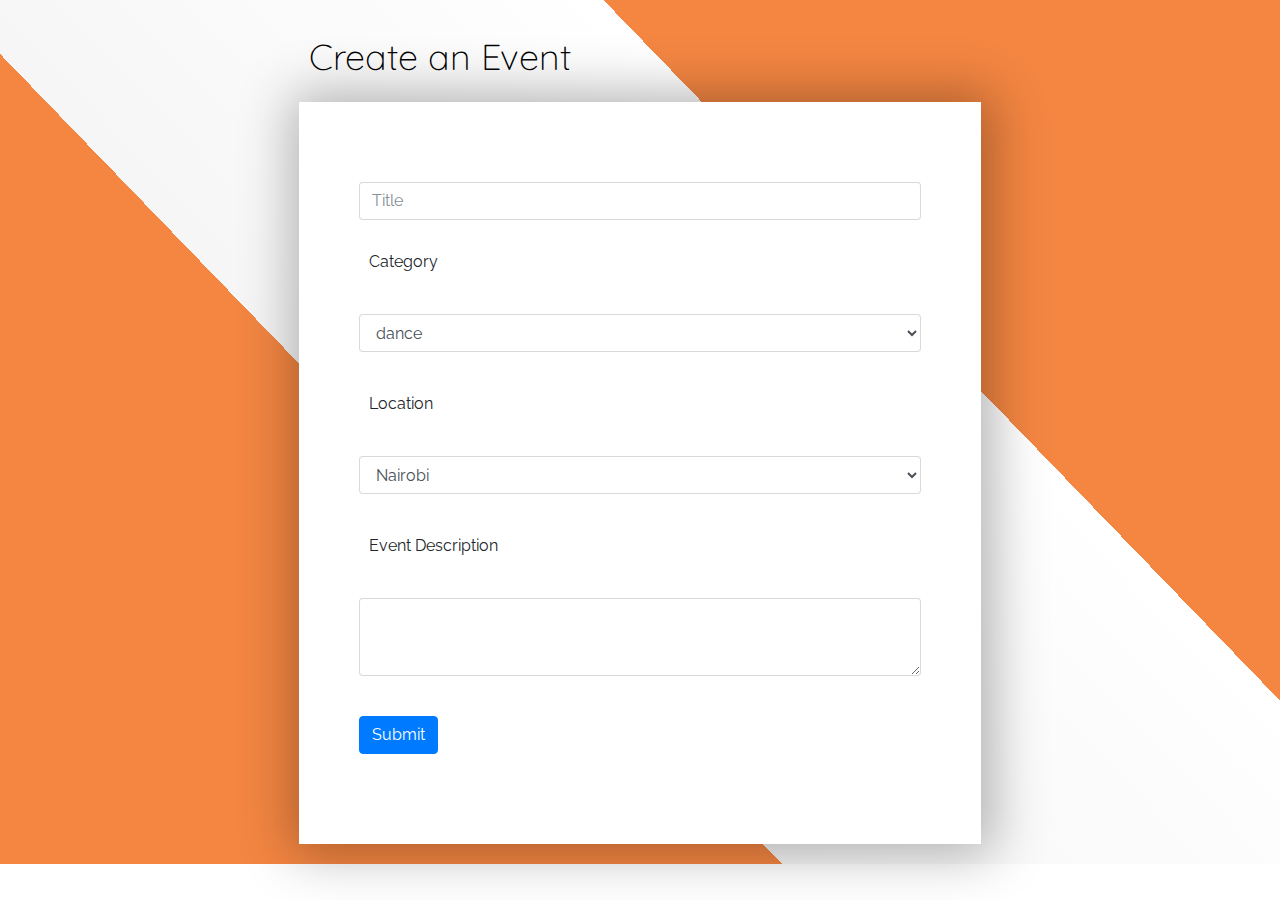
<file: create-events.html>
<!DOCTYPE html>
<html lang="en">
<head>
    <meta charset="utf-8">
    <meta name="viewport" content="width=device-width, initial-scale=1, shrink-to-fit=no">
    <meta name="description" content="">
    <meta name="author" content="">
    <link rel="icon" href="">

    <title>create events</title>

    <!-- Bootstrap core CSS -->
   <link rel="stylesheet" type="text/css" href="css/bootstrap/bootstrap.css" >

    <!-- Custom styles for this template -->
    <link rel="stylesheet" type="text/css" href="css/styles.css" >
</head>


<body> 
    
    <div class="wrapper">
          
        <div class="main-page" >
            
            <div class="headings">
                <h1>Create an Event</h1>
            </div>
            
            <form class="create-events-form">
                
                  <div class="form-group">

                    <input type="text" class="form-control" placeholder="Title">

                  </div>


                  <div class="form-group">
                    <label for="exampleSelect1">Category</label>
                    <select class="form-control" id="exampleSelect1">
                      <option>dance</option>
                      <option>music</option>
                      <option>recitals</option>
                      <option>plays</option>
                      <option>poems</option>
                    </select>
                  </div>

                  <div class="form-group">
                    <label for="exampleSelect1">Location</label>
                    <select class="form-control" id="exampleSelect1">
                      <option>Nairobi</option>
                      <option>Mombasa</option>
                      <option>Kisumu</option>
                      <option>Kampala</option>
                      <option>Kigali</option>
                    </select>
                  </div>

                  <div class="form-group">
                    <label for="describe">Event Description</label>
                    <textarea class="form-control" id="describe" rows="3"></textarea>
                  </div>



                  <button type="submit" class="btn btn-primary">Submit</button>
            </form>
            
        </div>
        
        
    </div>
    
</body>
</html>
</file>
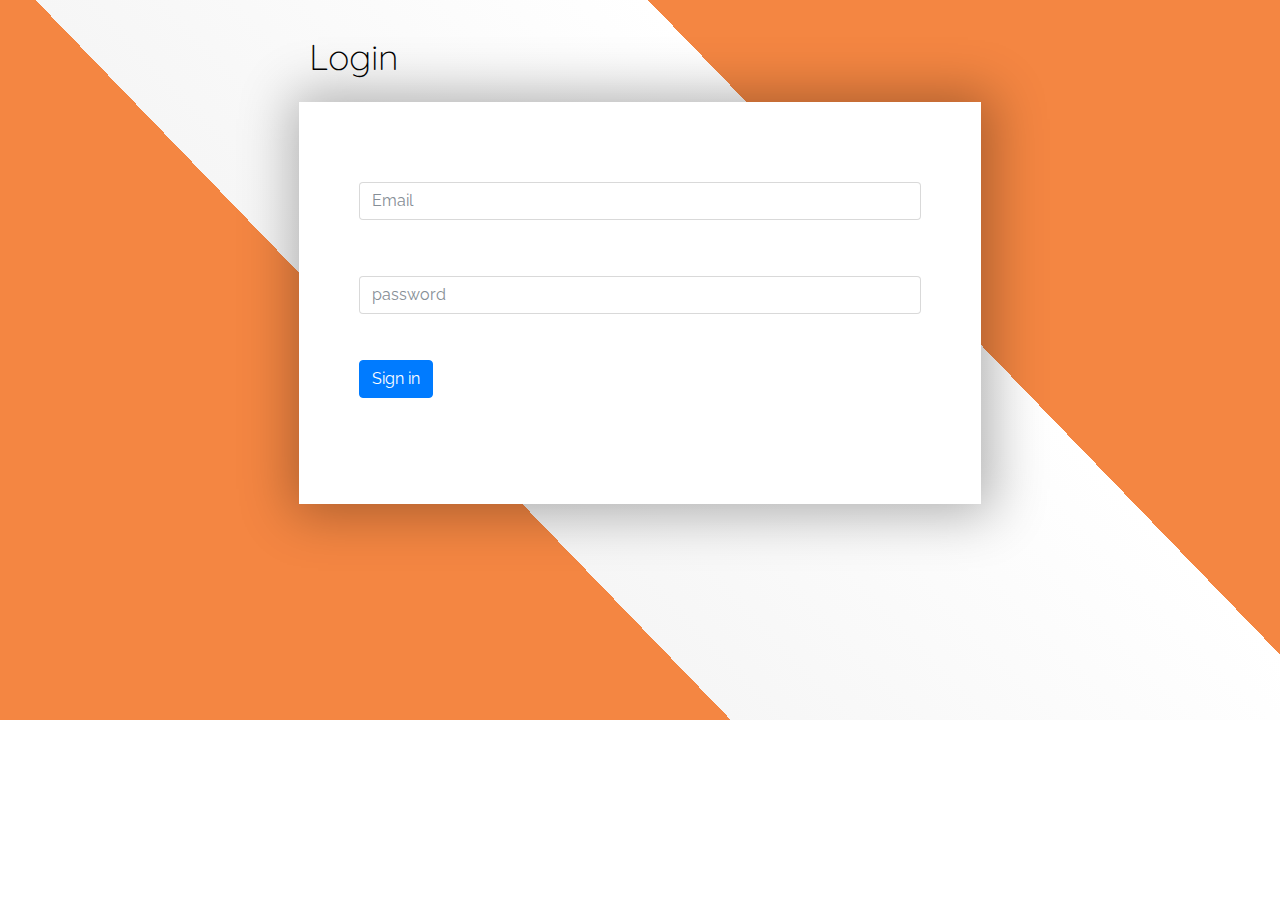
<file: login.html>
<!DOCTYPE html>
<html lang="en">
<head>
    <meta charset="utf-8">
    <meta name="viewport" content="width=device-width, initial-scale=1, shrink-to-fit=no">
    <meta name="description" content="">
    <meta name="author" content="">
    <link rel="icon" href="">

    <title>login</title>

    <!-- Bootstrap core CSS -->
   <link rel="stylesheet" type="text/css" href="css/bootstrap/bootstrap.css" >

    <!-- Custom styles for this template -->
    <link rel="stylesheet" type="text/css" href="css/styles.css" >
</head>


<body>
    
    <div class="wrapper ">
        
        
        <div class="main-page" id="lgn-fix" >
            
            <div class="headings">
                <h1>Login</h1>
            </div>
            
            <form class="login-form">
                
                <div class="form-group row">
                    
                  <div class="col-sm-12">
                    <input type="email" class="form-control" placeholder="Email">
                  </div>
                    
                </div>
                
                <div class="form-group row">
                    
                  <div class="col-sm-12">
                    <input type="password" class="form-control" placeholder="password">
                  </div>
                    
                </div>
                
                <div class="form-group row">
                  <div class="offset-sm-2 col-sm-10">
                    <button type="submit" class="btn btn-primary">Sign in</button>
                  </div>
                </div>
                
            </form>
            
        </div>
    </div>
    
</body>
</html>
</file>
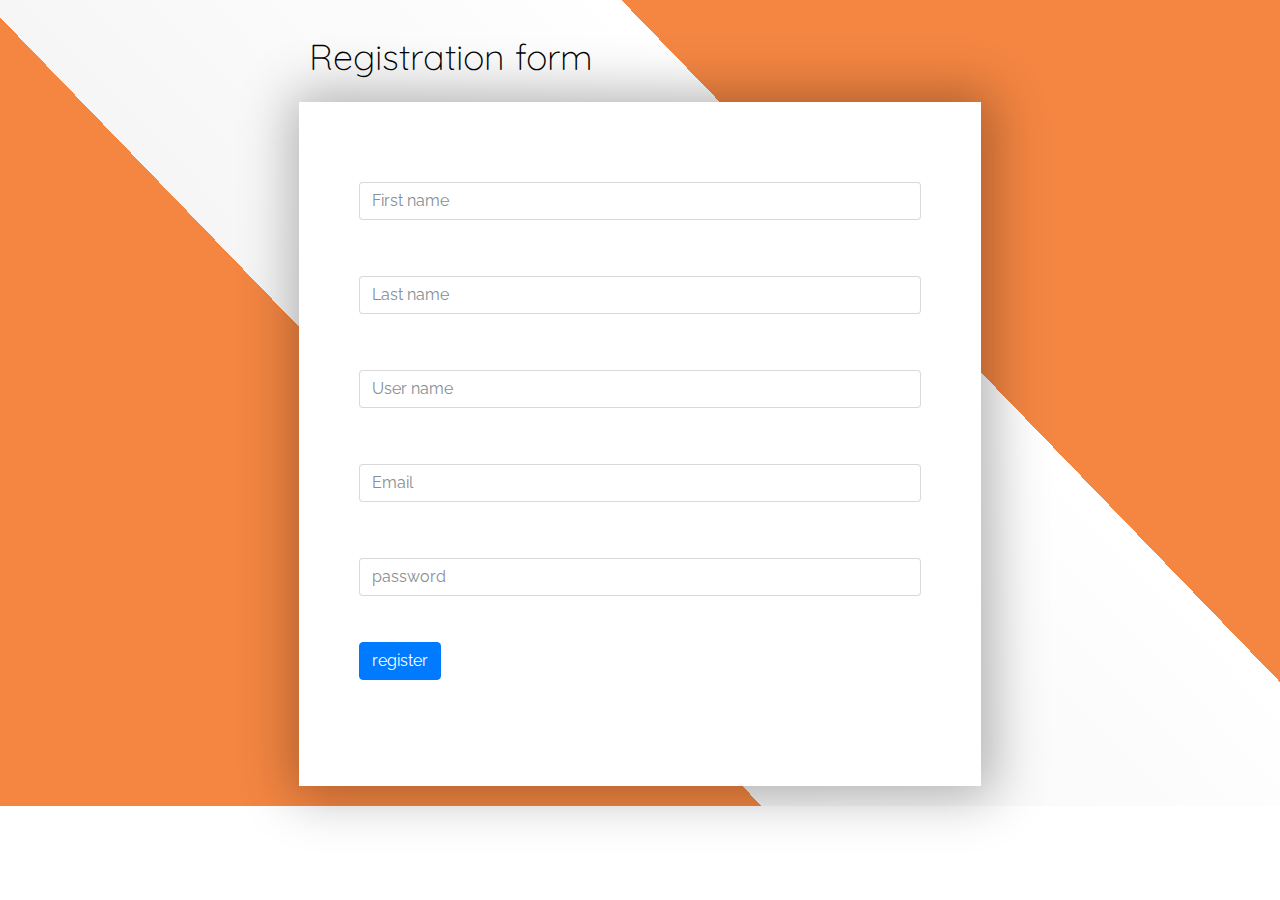
<file: register.html>
<!DOCTYPE html>
<html lang="en">
<head>
    <meta charset="utf-8">
    <meta name="viewport" content="width=device-width, initial-scale=1, shrink-to-fit=no">
    <meta name="description" content="">
    <meta name="author" content="">
    <link rel="icon" href="">

    <title>register</title>

    <!-- Bootstrap core CSS -->
   <link rel="stylesheet" type="text/css" href="css/bootstrap/bootstrap.css" >

    <!-- Custom styles for this template -->
    <link rel="stylesheet" type="text/css" href="css/styles.css" >
</head>


<body>
    
    <div class="wrapper">
        
        
      
        <div class="main-page" >
            
            <div class="headings">
                <h1>Registration form</h1>
            </div>
            
            
            
            <form class="register-form">
                
                <div class="form-group row">
                    
                  <div class="col-sm-12">
                    <input type="text" class="form-control" placeholder="First name">
                  </div>
                    
                </div>
                
                <div class="form-group row">
                    
                  <div class="col-sm-12">
                    <input type="text" class="form-control" placeholder="Last name">
                  </div>
                    
                </div>
                
                <div class="form-group row">
                    
                  <div class="col-sm-12">
                    <input type="text" class="form-control" placeholder="User name">
                  </div>
                    
                </div>
                
                <div class="form-group row">
                    
                  <div class="col-sm-12">
                    <input type="email" class="form-control" placeholder="Email">
                  </div>
                    
                </div>
                
                <div class="form-group row">
                    
                  <div class="col-sm-12">
                    <input type="password" class="form-control" placeholder="password">
                  </div>
                    
                </div>
                
                <div class="form-group row">
                  <div class="offset-sm-2 col-sm-10">
                    <button type="submit" class="btn btn-primary">register</button>
                  </div>
                </div>
            
        </div>
        
        
    </div>
    
</body>
</html>
</file>
<file: css/styles.css>
@import url('https://fonts.googleapis.com/css?family=Dancing+Script:700');

@import url('https://fonts.googleapis.com/css?family=Quicksand:400,500');

@import url('https://fonts.googleapis.com/css?family=Raleway');

body{
    font-family: 'Raleway', sans-serif !important;
}
.wrap{
    background:white ;
}


h1{
    color: black;
    font-style: normal;
    font-weight:200;
    font-size: 36px;
    line-height: 54px;
}


h3{
    color: azure;
}
h4{
    color:azure;
    font-style: normal;
    font-weight:700;
    font-size: 20px;
}

p{
    font-style: normal;
    font-weight: 400;
    font-size:16px;
}

button{
    background: rgb(236, 236, 236);
}

button:hover{
    opacity: 0.5;
    cursor: pointer;
    color: black;
    border: 1px solid black;
}

li:hover{
    
    color: azure;
    background: #4A78F6;
    
    cursor: pointer;
}

.wrap::after{
    content: "";
    display: block;
    clear: both;
}

.main-page {

    height:125%;
    width: 100%;
    
    padding: 20px;
    
    background: linear-gradient(46deg, #f48642 37%, #F6F6F6 29%, #FFFF 68%, #f48642 55%);
}


#welcome {
    width: 100%;
    margin:100px auto;
    padding: 20px;
    background: white;
    text-align: center;
    
    font-size: 380%;
    
}

.btn-row {
    width:30%;
    margin:10px auto;
    padding: 10px;
}

.btn-deco {
    margin: auto;
    padding: 10px;
    border: 1px solid black;
}


.left {
    
    padding: 20px;
    float: left;
    background: #3366CC;
        
}

.right {
    height: 100%;  
    float: right;
    padding: 0px;
    
}
.right h4{
    color: black;
}

.events {
    padding: 15px;
    border-bottom: 1px solid rgb(236, 236, 236);
}
.events:hover{
    cursor: pointer;
    background: rgb(236, 236, 236);
    color: rgb(51,89,239);
}

.right h4,h6,p,button{
    padding:5px;
}

.left h4,h3,label,input{
    display: block;
    margin:20px 0px;
    padding: 15px 0px
}
.left label{
    
    padding-left: 0px;
    width: 75%;
    margin-bottom: 0px;
    padding-bottom: 2px;
    color: azure;
}
.left input{
    padding: 10px;
    width: 100%;
    border-radius: 3px;
    border: navajowhite;
    height: 40px;
}
.left select{
    display: block;
    margin:20p 0px;
    padding: 15px;
    width: 100%;
    height: 40px;
}

.btn-create-event {
    display: block;
    margin:20px 0px;
    padding: 15px;
}


.create-events {
    border: 2px solid black;
}
.create-events input,label,select,textarea,button {
    
    display: block;
    margin: 30px;
    margin-top: 10px;
    padding:10px;
    margin-left: 0px;
}
.create-events select{
    display: block;
    margin:20p 0px;
    padding: 15px;
    width:75%;
    height: 40px;
}
.create-events label{
    
    margin: 0 30px;
    padding-bottom: 0;
    margin-left: 0px;
    padding-left:0px;
}

.event-wrapper {
    padding: 0px;
    overflow: hidden;
}

.headings {
    margin:auto;
    width: 55%;
    padding: 10px;
    color: azure;
}
.headings h1{
    color: black;
}

.create-events-form {
    
    width:55%;
    
    margin:auto;
    padding: 60px;
    background:white;
    
    box-shadow: 3px 1px 50px 9px rgba(0,0,0,0.3);
}

.register-form {
    
    width: 55%;

    margin:auto;
    padding: 60px;
    background:white;
    
    box-shadow: 3px 1px 50px 9px rgba(0,0,0,0.3);
    
}

.login-form {
    
    width:55%;
    
    margin:auto;
    padding: 60px;
    background:white;
    
    box-shadow: 3px 1px 50px 9px rgba(0,0,0,0.3);
}

.slider {
    
    width:900px;
    text-align: center;

    margin: auto;
}

.barner {
    width: 100%;
    
    background: azure;
    color: black;
    text-align: center;
    padding-top: 50px;
    padding-bottom: 50px;
    
    
}

.featurete {
    width: 100%;
    
    background: #007bff;
    padding: 70px;
    color: azure;
}

.main-features {
    width: 100%;
    background: white;
}

.main-footer {
    width:100%;
    height: 400px;
    background: black;
}

@media (max-width: 680px) {
  
    .register-form{
        width: 100%;

    }
}

@media (max-width: 680px) {
  
    .login-form{
        width: 100%;

    }
}

@media (max-width: 680px) {
  
    .create-events-form{
        width: 100%;

    }
}

@media (max-width: 680px) {
  
    .main-page{
        width: 100%;

    }
}
@media (max-width: 680px) {
  
    .slider{
        width: 400px;

    }
}
@media (max-width: 680px) {
  
    .welcome{
    
        width: 100%;

    }
}

nav input{
    margin: inherit;
}

#lgn-fix {
    height: 720px;
}

.main-header {
    height: 50px;
    width:100%;
    background: #020731;
    padding: 10px;
}

.sub-featurate {
    text-align: center;
}

.circle {
    height: 120px;
    width: 120px;
    background: green;
    margin: auto;
    border-radius: 100%;
    margin-bottom: 15px;
}

.learn-more {
    margin: auto;
}

.featurate-header {
    text-align: center;
    color: azure;
    padding: 20px;
    padding-top: 0px;
}

.showcase {
    background: yellow;
    border-left: 2px solid black;
    margin: 30px;
    
}

.images {
    width: 920px;
    margin: auto;
}

.main-features-heading {
    text-align: center;
    padding: 20px;
    padding-bottom: 0px;
}

.edit {
    float: right;
}
.modal-heading{
    text-align: center;
    margin:auto;
    margin-left: 10px;
}
.txt-ar{
        width: 95%;
    margin: auto;
}

.row.event-wrapper>div:first-child {
    background-image: url('http://toranj.co.ke/event.jpg');
    background-position: 61% -23%;
    background-size: cover;
    box-shadow: 0px 0px 15px -4px rgb(0, 0, 0);
    transform: translateX(-9px);
}

.row.event-wrapper>div:first-child:after {
    content:"";
    position: absolute;
    height: 100%;
    width: 100%;
    top: 0;
    left: 0;
    background: rgba(0, 0, 0, 0.38);
    z-index: 0;
}

.row.event-wrapper>div:first-child>* {
    z-index: 1;
    position: relative;
}

nav.container.navbar {
    height: 100px;
    border: 1px solid #ececec;
    margin-bottom: 15px;
    color: #fff;
    box-shadow: 0px 0px 15px -5px rgba(0, 0, 0, 0.5490196078431373);
}

.btn-create-event {
    padding: 11px;
    background: #cf4915;
    color: #fff;
    border: none;
    box-shadow: 0px 0px 10px 0px #0000006e;
    left: 50%;
    transform: translateX(-50%);
}

.btn-create-event:hover {
    opacity: 1 !important;
    color: #fff;
    background: #7aae00;
}

.wrap.container {
}

.btn-group-lg>.btn, .btn-lg {
    padding: 11px 20px;
    background: #cf4915;
    color: #fff;
    border: none !important;
    box-shadow: 0px 0px 10px 0px #0000006e;
    font-size: 16px;
}

.btn-group-lg>.btn:hover, .btn-lg:hover {
    opacity: 1 !important;
    color: #fff;
    background: #7aae00;
}

.events:hover {
    cursor: auto;
    background: #f7f7f7;
    color: #525252;
}

.events {
    cursor: auto;
    background: #fff;
    color: #525252;
}

.event-wrapper {
    padding: 15px;
}

select {
    border: none;
}

.events:last-child {
    border-bottom: none;
}

.navbar-light .navbar-nav .nav-link {
    height: 101px;
    padding: 38px 40px;
    color: #525252;
    /* border-right: 1px solid #dcdcdc; */
    transition: all 150ms linear 0ms;
}

.navbar-light .navbar-nav .nav-link:hover {
    background: #cf4815;
    color: #fff;
    height: 100px;
}

a.navbar-brand {
    padding-left: 20px;
    padding-right: 20px;
    font-family: 'Dancing Script', cursive;
    font-size: 37px;
}

h1,h2,h3,h4,h5,h6 {
    font-family: 'Quicksand', sans-serif;
}

p, a {
    font-family: 'Raleway', sans-serif;
}
</file>
